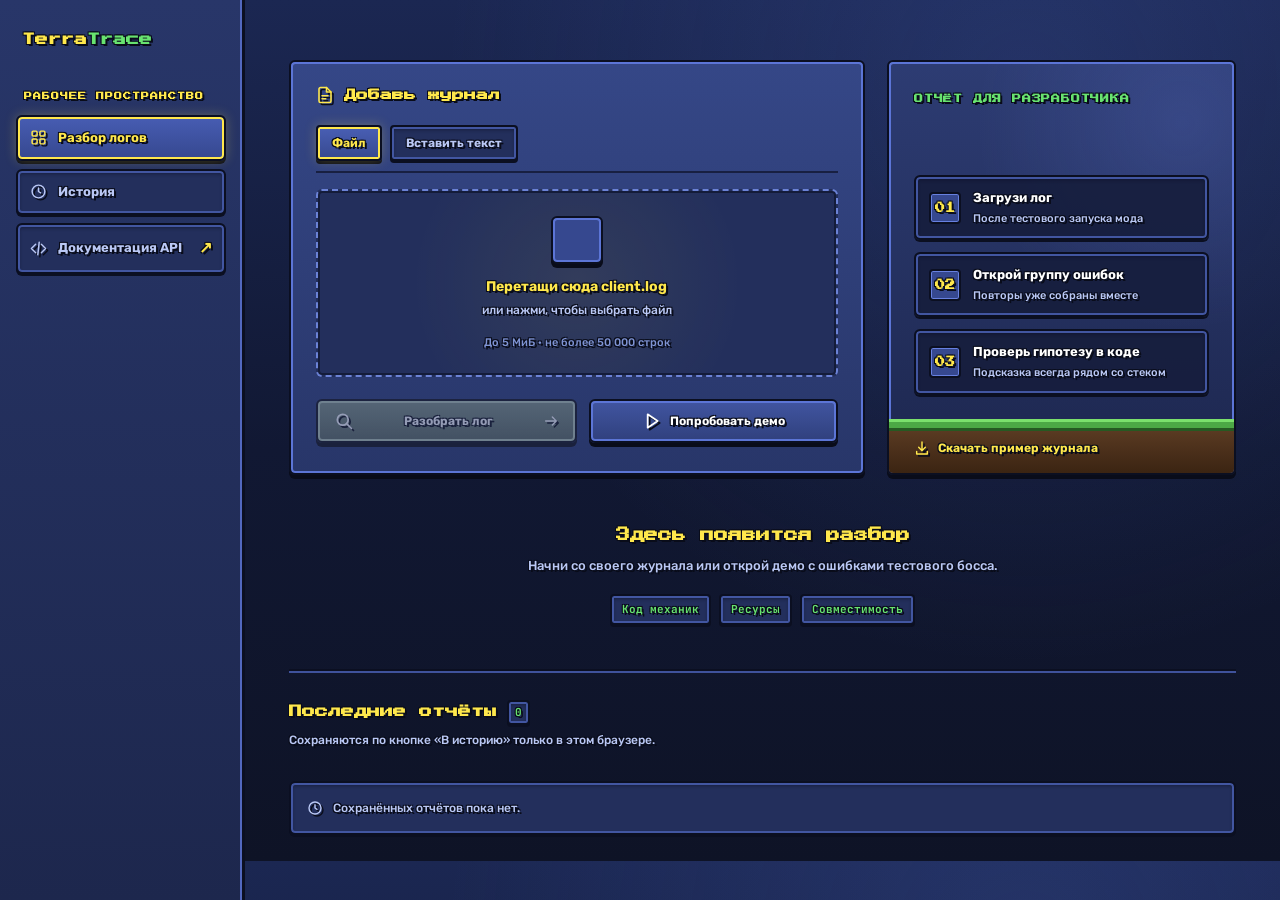
<file: index.html>
<!doctype html>
<html lang="ru">
<head>
  <meta charset="utf-8">
  <meta name="viewport" content="width=device-width, initial-scale=1">
  <meta name="color-scheme" content="dark">
  <title>TerraTrace — разбор логов модов</title>
  <link rel="icon" href="/static/favicon.svg" type="image/svg+xml">
  <link rel="stylesheet" href="/static/styles.css">
  <script src="/static/app.js" defer></script>
</head>
<body>
  <svg class="svg-library" xmlns="http://www.w3.org/2000/svg" aria-hidden="true">
    <symbol id="i-crystal" viewBox="0 0 24 24"><path d="m12 2 8 7-3 11H7L4 9Z"/><path d="m12 2 3 7-3 11L9 9Zm-8 7h16"/></symbol>
    <symbol id="i-grid" viewBox="0 0 24 24"><rect x="3" y="3" width="7" height="7" rx="1.5"/><rect x="14" y="3" width="7" height="7" rx="1.5"/><rect x="3" y="14" width="7" height="7" rx="1.5"/><rect x="14" y="14" width="7" height="7" rx="1.5"/></symbol>
    <symbol id="i-file" viewBox="0 0 24 24"><path d="M14 2H6a2 2 0 0 0-2 2v16a2 2 0 0 0 2 2h12a2 2 0 0 0 2-2V8Z"/><path d="M14 2v6h6M8 13h8m-8 4h5"/></symbol>
    <symbol id="i-upload" viewBox="0 0 24 24"><path d="M12 16V3m-5 5 5-5 5 5M4 15v5a1 1 0 0 0 1 1h14a1 1 0 0 0 1-1v-5"/></symbol>
    <symbol id="i-arrow" viewBox="0 0 24 24"><path d="M4 12h16m-6-6 6 6-6 6"/></symbol>
    <symbol id="i-book" viewBox="0 0 24 24"><path d="M12 5c-3-3-7-3-10-1v15c3-2 7-2 10 1m0-15c3-3 7-3 10-1v15c-3-2-7-2-10 1Zm0 0v15"/></symbol>
    <symbol id="i-code" viewBox="0 0 24 24"><path d="m8 6-6 6 6 6m8-12 6 6-6 6m-3-15-2 18"/></symbol>
    <symbol id="i-clock" viewBox="0 0 24 24"><circle cx="12" cy="12" r="9"/><path d="M12 7v5l3 2"/></symbol>
    <symbol id="i-play" viewBox="0 0 24 24"><path d="m8 4 12 8-12 8Z"/></symbol>
    <symbol id="i-search" viewBox="0 0 24 24"><circle cx="10.5" cy="10.5" r="6.5"/><path d="m16 16 5 5"/></symbol>
    <symbol id="i-download" viewBox="0 0 24 24"><path d="M12 3v13m-5-5 5 5 5-5M4 17v4h16v-4"/></symbol>
    <symbol id="i-save" viewBox="0 0 24 24"><path d="M5 3h12l4 4v14H3V3Zm2 0v6h10V3M7 21v-8h10v8"/></symbol>
    <symbol id="i-check" viewBox="0 0 24 24"><path d="m5 12 4 4L19 6"/></symbol>
    <symbol id="i-chevron" viewBox="0 0 24 24"><path d="m6 9 6 6 6-6"/></symbol>
    <symbol id="i-shield" viewBox="0 0 24 24"><path d="m12 2 9 4v6c0 5-9 10-9 10S3 17 3 12V6Z"/><path d="m8 12 3 3 5-6"/></symbol>
    <symbol id="i-close" viewBox="0 0 24 24"><path d="m6 6 12 12M6 18 18 6"/></symbol>
  </svg>

  <aside class="sidebar">
    <a class="brand" href="/" aria-label="TerraTrace, главная"><span class="brand-mark"><svg class="icon"><use href="#i-crystal"/></svg></span><span>Terra<span class="brand-light">Trace</span></span></a>
    <div class="sidebar-label">РАБОЧЕЕ ПРОСТРАНСТВО</div>
    <nav class="navigation" aria-label="Основная навигация">
      <a class="nav-link active" href="/" aria-current="page"><svg class="icon"><use href="#i-grid"/></svg>Разбор логов<span class="nav-dot"></span></a>
      <a class="nav-link" href="#history"><svg class="icon"><use href="#i-clock"/></svg>История</a>
      <a class="nav-link" href="/docs" target="_blank" rel="noopener"><svg class="icon"><use href="#i-code"/></svg>Документация API<span class="external-mark">↗</span></a>
    </nav>
  </aside>

  <main class="main-content">
    <section class="hero">
    </section>

    <section class="upload-layout" aria-label="Загрузка журнала">
      <form id="logForm" class="panel upload-panel">
        <div class="panel-heading"><div class="section-title"><svg class="icon"><use href="#i-file"/></svg><h2>Добавь журнал</h2></div></div>
        <div class="input-tabs" role="tablist" aria-label="Способ загрузки">
          <button class="input-tab selected" id="fileTab" type="button" role="tab" aria-selected="true" aria-controls="filePanel">Файл</button>
          <button class="input-tab" id="textTab" type="button" role="tab" aria-selected="false" aria-controls="textPanel">Вставить текст</button>
        </div>
        <div id="filePanel" role="tabpanel" aria-labelledby="fileTab">
          <label class="drop-zone" id="dropZone" for="logFile" tabindex="0">
            <span class="upload-icon"><svg class="icon"><use href="#i-upload"/></svg></span>
            <strong id="fileLabel">Перетащи сюда client.log</strong>
            <span id="fileHint">или нажми, чтобы выбрать файл</span>
            <span class="drop-meta">До 5 МиБ · не более 50 000 строк</span>
          </label>
          <button id="clearFile" class="text-button selected-file-clear" type="button" hidden>Убрать файл</button>
        </div>
        <div id="textPanel" role="tabpanel" aria-labelledby="textTab" hidden><label class="visually-hidden" for="logText">Текст журнала</label><textarea id="logText" spellcheck="false" placeholder="Вставь строки из client.log или server.log…"></textarea></div>
        <div id="formError" class="form-error" role="alert" hidden></div>
        <div class="form-actions"><button id="analyzeButton" class="button button-primary" type="submit" disabled><svg class="icon"><use href="#i-search"/></svg><span id="analyzeLabel">Разобрать лог</span><svg class="icon small"><use href="#i-arrow"/></svg></button><button id="demoButton" class="button button-secondary" type="button"><svg class="icon"><use href="#i-play"/></svg>Попробовать демо</button></div>
      </form>

      <aside class="panel workflow-panel">
        <div class="workflow-top"><span class="eyebrow">ОТЧЁТ ДЛЯ РАЗРАБОТЧИКА</span><span class="mini-crystal">◇</span></div>
        <h2> <br> <br> </h2>
        <ol class="workflow-steps"><li><span>01</span><div><strong>Загрузи лог</strong><small>После тестового запуска мода</small></div></li><li><span>02</span><div><strong>Открой группу ошибок</strong><small>Повторы уже собраны вместе</small></div></li><li><span>03</span><div><strong>Проверь гипотезу в коде</strong><small>Подсказка всегда рядом со стеком</small></div></li></ol>
        <a class="example-link" href="/api/logs/example"><svg class="icon small"><use href="#i-download"/></svg>Скачать пример журнала</a>
      </aside>
    </section>

    <section id="emptyState" class="empty-state"><div class="empty-orbit"><svg class="icon"><use href="#i-code"/></svg><span></span></div><h2>Здесь появится разбор</h2><p>Начни со своего журнала или открой демо с ошибками тестового босса.</p><div class="empty-tags"><span>Код механик</span><span>Ресурсы</span><span>Совместимость</span></div></section>

    <section id="reportSection" class="report-section" aria-label="Результат анализа" hidden>
      <div class="report-heading"><div><div class="eyebrow"><span class="green-dot"></span> АНАЛИЗ ЗАВЕРШЁН</div><h2 id="reportFilename"></h2><p id="reportMeta" class="report-meta"></p></div><div class="report-actions"><button id="saveReport" type="button" class="button button-secondary compact"><svg class="icon"><use href="#i-save"/></svg>В историю</button><button id="exportTxt" type="button" class="button button-secondary compact"><svg class="icon"><use href="#i-download"/></svg>TXT</button><button id="exportJson" type="button" class="button button-quiet compact">JSON</button></div></div>
      <div class="stats-grid"><div class="stat-item"><span class="stat-label">Ошибки</span><strong id="statErrors" class="color-red">0</strong><small>записей ERROR / FATAL</small></div><div class="stat-item"><span class="stat-label">Предупреждения</span><strong id="statWarnings" class="color-amber">0</strong><small>записей WARN</small></div><div class="stat-item"><span class="stat-label">Группы событий</span><strong id="statGroups">0</strong><small>с учётом повторов</small></div><div class="stat-item"><span class="stat-label">Строки журнала</span><strong id="statLines">0</strong><small>обработано в файле</small></div></div>
      <div id="reportNotices" class="report-notices"></div>
      <div class="results-toolbar"><div class="severity-tabs" aria-label="Уровень событий"><button type="button" data-level="all" class="filter-tab selected" aria-pressed="true">Все<span id="allCount">0</span></button><button type="button" data-level="error" class="filter-tab" aria-pressed="false">Ошибки</button><button type="button" data-level="WARN" class="filter-tab" aria-pressed="false">Предупреждения</button></div><div class="search-controls"><label class="search-box"><svg class="icon small"><use href="#i-search"/></svg><input id="searchInput" type="search" placeholder="Ошибка, ресурс, метод…" aria-label="Поиск по ошибкам"></label><label class="visually-hidden" for="modFilter">Фильтр по моду</label><select id="modFilter"><option value="">Все моды</option></select></div></div>
      <div class="group-list-label"><span>СОБЫТИЯ</span><span id="visibleCount"></span></div>
      <div id="groupsList" class="groups-list"></div>
      <div id="noResults" class="no-results" hidden><svg class="icon"><use href="#i-check"/></svg><h3>Ничего не найдено</h3><p id="noResultsText">Попробуй изменить фильтры.</p></div>
      <p class="evidence-note">Упоминание мода в стеке — основание для проверки, а не доказательство причины сбоя.</p>
    </section>

    <section id="history" class="history-section"><div class="history-heading"><div><h2>Последние отчёты <span id="historyCount" class="count-badge">0</span></h2><p>Сохраняются по кнопке «В историю» только в этом браузере.</p></div><button id="clearHistory" class="text-button" type="button" hidden>Очистить историю</button></div><div id="historyList" class="history-list"></div><p id="historyEmpty" class="history-empty"><svg class="icon small"><use href="#i-clock"/></svg>Сохранённых отчётов пока нет.</p></section>
  </main>
  <div id="toast" class="toast" role="status" aria-live="polite" hidden></div>
</body>
</html>
</file>
<file: static/styles.css>
/* ==========================================================================
   TERRARIA UI THEME v2 — Симметричные рамки инвентаря, 1:1 пиксельные спрайты,
   смена фазы Глаза Ктулху по наведению и живая анимация боссов/HUD.
   ========================================================================== */

@import url('https://fonts.googleapis.com/css2?family=Press+Start+2P&family=Rubik:wght@500;600;700&family=JetBrains+Mono:wght@500;700&display=swap');

:root {
  /* Палитра окон инвентаря Terraria */
  --bg: #151c36;
  --bg-deep: #0e1326;
  --sidebar: #222e59;
  --surface: #31417d;
  --surface-2: #3d5199;
  --slot-bg: #232f5c;
  --line: #0b0f21;
  --line-highlight: #5c75d6;

  /* Цвета редкости предметов Terraria */
  --text: #ffffff;
  --muted: #bac8f5;
  --faint: #7f94d4;
  --accent: #ffe84c;          /* Золотой цвет меню Terraria */
  --accent-strong: #ffae00;
  --red: #ff5263;             /* Crimson / Багрянец */
  --amber: #ffd24c;
  --green: #68e370;           /* Изумрудный / Лесной биом */

  --radius: 6px;
  --sidebar-width: 245px;
  --font: "Rubik", -apple-system, BlinkMacSystemFont, "Segoe UI", sans-serif;
  --font-pixel: "Press Start 2P", monospace;
  --font-mono: "JetBrains Mono", ui-monospace, SFMono-Regular, Consolas, monospace;

  /* Официальные спрайты с terraria.wiki.gg */
  --sprite-tree: url("https://terraria.wiki.gg/images/Tree_icon.png");
  --sprite-eoc-p1: url("https://terraria.wiki.gg/images/Eye_of_Cthulhu_%28Phase_1%29.gif");
  --sprite-eoc-p2: url("https://terraria.wiki.gg/images/Eye_of_Cthulhu_%28Phase_2%29.gif");
  --sprite-skeletron: url("https://terraria.wiki.gg/images/Skeletron_Head.png");
  --sprite-chest: url("https://terraria.wiki.gg/images/Gold_Chest.png");
  --sprite-heart: url("https://terraria.wiki.gg/images/Heart.png");
  --sprite-star: url("https://terraria.wiki.gg/images/Mana_Star.png");
  --sprite-guide: url("https://terraria.wiki.gg/images/Guide.png");

  /* Симметричная рамка панелей Terraria (без перекоса в одну сторону) */
  --terraria-panel-shadow:
    inset 0 0 0 2px #5c75d6,
    inset 0 2px 0 #7c94f0,
    0 4px 0 #090c1a;

  /* Симметричная рамка внутренних слотов */
  --terraria-slot-shadow:
    inset 0 0 0 2px #4256a1,
    inset 0 2px 4px rgba(8, 11, 24, 0.65),
    0 2px 0 #0b0f21;

  /* Золотая рамка активного слота */
  --terraria-gold-shadow:
    inset 0 0 0 2px #ffe84c,
    0 0 12px rgba(255, 232, 76, 0.25),
    0 3px 0 #090c1a;

  --text-shadow: 2px 2px 0 #090c1a, -1px -1px 0 #090c1a, 1px -1px 0 #090c1a, -1px 1px 0 #090c1a;
}

*,
*::before,
*::after {
  box-sizing: border-box;
  image-rendering: pixelated;
}

html {
  scroll-behavior: smooth;
  scroll-padding-top: 24px;
}

body {
  margin: 0;
  background-color: var(--bg-deep);
  background-image:
    radial-gradient(circle at 80% 10%, rgba(74, 101, 189, 0.22), transparent 45%),
    linear-gradient(to bottom, #1b2752 0%, #111833 450px, #0e1326 100%),
    repeating-linear-gradient(0deg, rgba(255, 255, 255, 0.018) 0px, rgba(255, 255, 255, 0.018) 1px, transparent 1px, transparent 16px),
    repeating-linear-gradient(90deg, rgba(255, 255, 255, 0.018) 0px, rgba(255, 255, 255, 0.018) 1px, transparent 1px, transparent 16px);
  color: var(--text);
  font: 500 14px/1.55 var(--font);
  text-shadow: var(--text-shadow);
  -webkit-font-smoothing: antialiased;
}

button, input, select, textarea {
  font: inherit;
  text-shadow: inherit;
}

button, a, input, select, textarea {
  -webkit-tap-highlight-color: transparent;
}

button, a {
  touch-action: manipulation;
}

button {
  cursor: pointer;
}

button:disabled {
  cursor: not-allowed;
  opacity: .5;
  filter: grayscale(0.8);
}

a {
  color: inherit;
  text-decoration: none;
}

button:focus-visible, a:focus-visible, input:focus-visible, textarea:focus-visible, select:focus-visible, label[tabindex]:focus-visible, summary:focus-visible {
  outline: 2px dashed var(--accent);
  outline-offset: 4px;
}

[hidden] {
  display: none !important;
}

.icon {
  width: 20px;
  height: 20px;
  fill: none;
  stroke: currentColor;
  stroke-width: 2.1;
  stroke-linecap: round;
  stroke-linejoin: round;
  flex-shrink: 0;
  filter: drop-shadow(2px 2px 0 #090c1a);
}

.icon.small {
  width: 16px;
  height: 16px;
}

.svg-library {
  position: absolute;
  width: 0;
  height: 0;
  overflow: hidden;
}

.visually-hidden {
  position: absolute;
  width: 1px;
  height: 1px;
  padding: 0;
  margin: -1px;
  overflow: hidden;
  clip: rect(0, 0, 0, 0);
  white-space: nowrap;
  border: 0;
}

.muted {
  color: var(--muted);
}

/* ==========================================================================
   SIDEBAR (Боковая панель с качающимся Деревом и Гидом)
   ========================================================================== */
.sidebar {
  position: fixed;
  inset: 0 auto 0 0;
  width: var(--sidebar-width);
  background: linear-gradient(180deg, #283669 0%, #1d274d 100%);
  border-right: 3px solid #0b0f21;
  box-shadow: inset -2px 0 0 #5268bf;
  padding: 26px 16px 18px;
  display: flex;
  flex-direction: column;
  z-index: 10;
}

.brand {
  display: flex;
  align-items: center;
  gap: 12px;
  font-family: var(--font-pixel);
  font-size: 13px;
  font-weight: 700;
  padding: 4px 6px;
  color: var(--accent);
}

.brand-light {
  font-weight: 700;
  color: var(--green);
}

.brand-mark {
  display: none !important;
}

.brand:hover .brand-mark {
  animation: treeChop 0.35s ease-in-out infinite;
  box-shadow: var(--terraria-gold-shadow);
}

.brand-mark .icon {
  display: none;
}

.sidebar-label {
  font-family: var(--font-pixel);
  font-size: 8px;
  letter-spacing: 1px;
  color: var(--accent);
  margin: 36px 8px 12px;
  font-weight: 700;
  text-transform: uppercase;
}

.navigation {
  display: flex;
  flex-direction: column;
  gap: 8px;
}

.nav-link {
  display: flex;
  align-items: center;
  gap: 11px;
  border-radius: var(--radius);
  border: 2px solid #0b0f21;
  padding: 11px 12px;
  background: var(--slot-bg);
  color: var(--muted);
  font-size: 13px;
  font-weight: 700;
  box-shadow: var(--terraria-slot-shadow);
  transition: background-color .12s, color .12s, transform .12s;
}

.nav-link:hover {
  background: #354787;
  color: var(--accent);
  transform: translateX(3px);
}

.nav-link.active {
  background: linear-gradient(180deg, #475db3 0%, #36488f 100%);
  color: var(--accent);
  box-shadow: var(--terraria-gold-shadow);
}

.nav-link .icon {
  width: 17px;
  height: 17px;
}

/* Переливающаяся звезда маны в активном пункте меню */
.nav-dot {
  margin-left: auto;
  width: 18px;
  height: 18px;
  background: var(--sprite-star) no-repeat center / contain;
  border-radius: 0;
  animation: starPulse 2s ease-in-out infinite alternate;
}

.external-mark {
  margin-left: auto;
  color: var(--accent);
  font-size: 16px;
}

.sidebar-bottom {
  border-top: 2px solid #0b0f21;
  box-shadow: inset 0 2px 0 #4256a1;
  margin-top: auto;
  padding: 16px 6px 0;
  display: flex;
  align-items: center;
  gap: 10px;
}

.sidebar-bottom p {
  font-size: 11px;
  margin: 0;
  color: #ffffff;
  font-weight: 700;
}

.sidebar-bottom p span {
  display: block;
  font-size: 10px;
  color: var(--green);
  margin-top: 2px;
}

.sidebar-bottom small {
  margin-left: auto;
  color: var(--accent);
  font-family: var(--font-pixel);
  font-size: 8px;
}

/* Спрайт Гида в родной пропорции с анимацией дыхания и прыжка */
.tiny-orbit {
  width: 26px;
  height: 38px;
  background: var(--sprite-guide) no-repeat center bottom / contain;
  box-shadow: none;
  border-radius: 0;
  margin-right: 2px;
  flex-shrink: 0;
  animation: npcBob 1.8s steps(2) infinite;
  cursor: pointer;
}

.sidebar-bottom:hover .tiny-orbit {
  animation: npcJump 0.45s ease-out infinite alternate;
}

/* ==========================================================================
   MAIN CONTENT & TOPBAR (Полоса здоровья с пульсирующим Сердцем)
   ========================================================================== */
.main-content {
  margin-left: var(--sidebar-width);
  padding: 0 44px;
  max-width: 1660px;
}

.topbar {
  height: 70px;
  display: flex;
  align-items: center;
  justify-content: space-between;
  border-bottom: 2px solid #0b0f21;
  box-shadow: 0 2px 0 #3f529c;
  font-size: 12px;
  color: var(--muted);
}

.topbar strong {
  font-weight: 700;
  color: var(--accent);
}

.breadcrumb-slash {
  margin: 0 10px;
  color: var(--green);
  font-weight: 700;
}

.online-state {
  display: flex;
  align-items: center;
  gap: 9px;
  font-family: var(--font-pixel);
  font-size: 9px;
  color: #ff8592;
  background: var(--slot-bg);
  border: 2px solid #0b0f21;
  border-radius: var(--radius);
  padding: 7px 12px;
  box-shadow: var(--terraria-slot-shadow);
}

/* Родной размер сердца 22x22 + пульсация как в HUD Terraria */
.online-state i {
  width: 22px;
  height: 22px;
  background: var(--sprite-heart) no-repeat center / auto;
  border-radius: 0;
  box-shadow: none;
  animation: heartBeat 1.2s ease-in-out infinite;
}

/* ==========================================================================
   HERO SECTION
   ========================================================================== */
.hero {
  display: flex;
  align-items: center;
  justify-content: space-between;
  gap: 20px;
  padding: 32px 0 28px;
}

.eyebrow {
  display: inline-flex;
  align-items: center;
  gap: 8px;
  font-family: var(--font-pixel);
  font-size: 9px;
  font-weight: 700;
  letter-spacing: 0.8px;
  color: var(--green);
  text-transform: uppercase;
}

.eyebrow > span:not(.green-dot) {
  width: 16px;
  height: 16px;
  background: var(--sprite-star) no-repeat center / contain;
  border-radius: 0;
  animation: starPulse 1.8s ease-in-out infinite alternate;
}

h1 {
  font-family: var(--font-pixel);
  font-size: 25px;
  line-height: 1.4;
  letter-spacing: -0.5px;
  font-weight: 700;
  margin: 14px 0 12px;
  color: var(--accent);
  text-shadow: 3px 3px 0 #090c1a, -2px -2px 0 #090c1a, 2px -2px 0 #090c1a, -2px 2px 0 #090c1a;
}

.title-dot {
  color: var(--green);
}

.hero p {
  color: var(--muted);
  font-size: 14px;
  margin: 0;
}

.guide-link {
  margin-top: 20px;
}

/* ==========================================================================
   BUTTONS
   ========================================================================== */
.button {
  display: inline-flex;
  justify-content: center;
  align-items: center;
  gap: 9px;
  border-radius: var(--radius);
  min-height: 42px;
  padding: 0 16px;
  font-size: 12px;
  font-weight: 700;
  white-space: nowrap;
  border: 2px solid #0b0f21;
  box-shadow: var(--terraria-panel-shadow);
  transition: background-color .12s, color .12s, box-shadow .12s, transform .08s;
}

.button:not(:disabled):active {
  transform: translateY(2px);
}

.button-primary {
  color: #ffffff;
  background: linear-gradient(180deg, #4ca845 0%, #347a2f 100%);
  box-shadow:
    inset 0 0 0 2px #7be06c,
    0 4px 0 #090c1a;
}

.button-primary:not(:disabled):hover {
  background: linear-gradient(180deg, #5cc255 0%, #3f8f39 100%);
  color: var(--accent);
  box-shadow: var(--terraria-gold-shadow);
}

.button-secondary {
  background: linear-gradient(180deg, #4155a1 0%, #30407d 100%);
  color: #ffffff;
  box-shadow: var(--terraria-panel-shadow);
}

.button-secondary:hover {
  background: linear-gradient(180deg, #5067bf 0%, #3b4e96 100%);
  color: var(--accent);
  box-shadow: var(--terraria-gold-shadow);
}

.button-quiet {
  color: var(--muted);
  background: var(--slot-bg);
  box-shadow: var(--terraria-slot-shadow);
}

.button-quiet:hover {
  color: var(--accent);
  background: #324382;
  box-shadow: var(--terraria-gold-shadow);
}

.button.compact {
  min-height: 34px;
  font-size: 11px;
  padding: 0 12px;
  gap: 7px;
}

.button.compact .icon {
  width: 14px;
  height: 14px;
}

.text-button {
  background: none;
  border: 0;
  padding: 3px 0;
  color: var(--accent);
  font-size: 12px;
  font-weight: 700;
}

.text-button:hover {
  color: #ffffff;
  text-decoration: underline;
}

/* ==========================================================================
   PANELS & UPLOAD ZONE (Сундук с сокровищами)
   ========================================================================== */
.upload-layout {
  display: grid;
  grid-template-columns: minmax(0, 1.65fr) minmax(290px, 1fr);
  gap: 22px;
  align-items: stretch;
}

.panel {
  background: linear-gradient(180deg, #354787 0%, #283669 100%);
  border-radius: var(--radius);
  border: 2px solid #0b0f21;
  box-shadow: var(--terraria-panel-shadow);
}

.upload-panel {
  padding: 24px 25px 20px;
  display: flex;
  flex-direction: column;
}

.panel-heading, .section-title {
  display: flex;
  align-items: center;
}

.panel-heading {
  justify-content: space-between;
  gap: 10px;
}

.section-title {
  gap: 10px;
}

.section-title > .icon {
  width: 18px;
  height: 18px;
  color: var(--accent);
}

h2, h3, p {
  overflow-wrap: anywhere;
}

.section-title h2 {
  font-family: var(--font-pixel);
  font-size: 12px;
  font-weight: 700;
  margin: 0;
  color: var(--accent);
}

.subtle-badge {
  padding: 4px 8px;
  background: var(--slot-bg);
  border: 2px solid #0b0f21;
  box-shadow: var(--terraria-slot-shadow);
  border-radius: 4px;
  color: var(--green);
  font-size: 10px;
  font-family: var(--font-mono);
}

.input-tabs {
  display: flex;
  gap: 8px;
  margin: 20px 0 16px;
  border-bottom: 2px solid #182042;
  padding-bottom: 10px;
}

.input-tab {
  position: relative;
  border: 2px solid #0b0f21;
  border-radius: 4px;
  background: var(--slot-bg);
  box-shadow: var(--terraria-slot-shadow);
  color: var(--muted);
  font-size: 12px;
  font-weight: 700;
  padding: 7px 14px;
  transition: background-color .12s, color .12s;
}

.input-tab:hover {
  color: var(--accent);
  background: #2f3e78;
}

.input-tab.selected {
  background: linear-gradient(180deg, #495fb5 0%, #37498f 100%);
  color: var(--accent);
  box-shadow: var(--terraria-gold-shadow);
}

.input-tab.selected:after {
  display: none;
}

.drop-zone {
  position: relative;
  display: flex;
  flex-direction: column;
  align-items: center;
  justify-content: center;
  min-height: 188px;
  background:
    radial-gradient(circle at center, rgba(255, 232, 76, 0.07), transparent 60%),
    var(--slot-bg);
  border: 2px dashed #6b82d6;
  box-shadow: inset 0 0 0 2px #141c3a;
  border-radius: var(--radius);
  text-align: center;
  padding: 22px 14px;
  cursor: pointer;
  transition: background-color .15s, border-color .15s, box-shadow .15s;
}

.drop-zone:hover, .drop-zone.drag-over {
  background:
    radial-gradient(circle at center, rgba(255, 232, 76, 0.18), transparent 65%),
    #2c3b73;
  border-style: solid;
  border-color: var(--accent);
  box-shadow: var(--terraria-gold-shadow);
}

.drop-zone.has-file {
  border-style: solid;
  border-color: var(--green);
  background: #20383b;
}

/* Золотой сундук в родном масштабе 1:1 */
.upload-icon {
  width: 52px;
  height: 48px;
  border-radius: var(--radius);
  border: 2px solid #0b0f21;
  background: #36488f var(--sprite-chest) no-repeat center / auto;
  box-shadow: var(--terraria-panel-shadow);
  display: grid;
  place-items: center;
  color: transparent;
  margin-bottom: 12px;
  transition: transform .15s, box-shadow .15s;
}

.drop-zone:hover .upload-icon {
  animation: chestBounce 0.55s ease-in-out infinite alternate;
  box-shadow: var(--terraria-gold-shadow);
}

.upload-icon .icon {
  display: none;
}

.drop-zone strong {
  font-size: 14px;
  font-weight: 700;
  color: var(--accent);
  word-break: break-word;
  max-width: 100%;
}

.drop-zone > span:not(.upload-icon) {
  font-size: 12px;
  color: var(--muted);
  margin-top: 4px;
}

.drop-zone .drop-meta {
  margin-top: 14px !important;
  color: var(--faint) !important;
  font-size: 11px !important;
}

.selected-file-clear {
  display: block;
  margin: 8px auto -12px;
  font-size: 11px;
}

textarea {
  width: 100%;
  resize: vertical;
  min-height: 188px;
  border: 2px solid #0b0f21;
  box-shadow: var(--terraria-slot-shadow);
  background: #161e3b;
  border-radius: var(--radius);
  padding: 14px;
  color: #e4ecff;
  font: 12px/1.65 var(--font-mono);
}

textarea::placeholder {
  color: #6c80bd;
}

.form-actions {
  display: flex;
  align-items: center;
  gap: 12px;
  margin-top: 22px;
}

.form-actions .button-primary {
  flex: 1;
  min-height: 44px;
}

.form-actions .button-primary .icon:last-child {
  margin-left: auto;
}

.form-actions .button-primary .icon:first-child {
  margin-right: auto;
}

.form-actions .button-secondary {
  flex: .95;
  min-height: 44px;
}

.privacy-line {
  display: flex;
  align-items: center;
  justify-content: center;
  gap: 6px;
  font-size: 11px;
  color: var(--muted);
  margin: 15px 0 0;
}

.privacy-line .icon {
  width: 13px;
  height: 13px;
  color: var(--green);
}

.form-error {
  background: #5e1d27;
  border: 2px solid #0b0f21;
  box-shadow: inset 0 0 0 2px #ff6b7b;
  color: #ffd6da;
  border-radius: var(--radius);
  padding: 10px 12px;
  font-size: 12px;
  margin-top: 14px;
}

.is-busy .upload-icon {
  animation: chestBounce 0.4s infinite alternate ease-in-out;
}

.is-busy .button-primary .icon:first-child {
  animation: spin 2s steps(8) infinite;
}

/* ==========================================================================
   WORKFLOW PANEL (Глаз Ктулху: Фаза 1 -> Фаза 2 при наведении + ровный биом)
   ========================================================================== */
.workflow-panel {
  position: relative;
  padding: 24px 25px 0;
  overflow: hidden;
  display: flex;
  flex-direction: column;
  background:
    radial-gradient(circle at 85% 15%, rgba(120, 145, 255, 0.16), transparent 45%),
    linear-gradient(180deg, #2d3c73 0%, #1d274f 100%);
  box-shadow: var(--terraria-panel-shadow);
}

/* Отключаем старый псевдоэлемент, чтобы трава никогда не резала шаг 03 */
.workflow-panel:before,
.workflow-panel:after {
  display: none;
}

.workflow-top {
  display: flex;
  justify-content: space-between;
  align-items: flex-start;
  position: relative;
  z-index: 3;
}

.workflow-top .eyebrow {
  font-size: 9px;
  letter-spacing: 0.8px;
  margin-top: 6px;
}

/* ИНТЕРАКТИВНЫЙ ГЛАЗ КТУЛХУ:
   Наведи курсор прямо на Глаз Ктулху — он перейдёт во 2-ю фазу! */
.mini-crystal {
  position: absolute;
  right: -4px;
  top: -6px;
  width: 88px;
  height: 88px;
  font-size: 0;
  color: transparent;
  cursor: pointer;
  background: var(--sprite-eoc-p1) no-repeat center / contain;
  filter: drop-shadow(3px 4px 0 #090c1a);
  animation: bossFloat 2.4s ease-in-out infinite alternate;
  transition: filter .15s ease;
  z-index: 5;
}

/* Предзагрузка GIF 2-й фазы, чтобы не было пустого кадра при первом наведении */
.mini-crystal::after {
  content: "";
  position: absolute;
  width: 0;
  height: 0;
  opacity: 0;
  pointer-events: none;
  background-image: var(--sprite-eoc-p2);
}

/* Вторая фаза Глаза Ктулху при наведении курсора на него */
.mini-crystal:hover {
  background-image: var(--sprite-eoc-p2);
  filter:
    drop-shadow(0 0 10px rgba(255, 65, 85, 0.9))
    drop-shadow(3px 4px 0 #090c1a);
  animation: eocPhaseTwoRage 0.35s ease-in-out infinite alternate;
}

.workflow-panel h2 {
  font-family: var(--font-pixel);
  font-size: 15px;
  line-height: 1.5;
  font-weight: 700;
  letter-spacing: -0.3px;
  margin: 14px 0 10px;
  padding-right: 88px; /* Защита от наезда текста на Глаз Ктулху */
  color: var(--accent);
}

.workflow-panel > p {
  font-size: 12px;
  color: var(--muted);
  max-width: 280px;
  padding-right: 76px;
  margin: 0 0 18px;
}

.workflow-steps {
  list-style: none;
  padding: 0;
  margin: 0;
  display: flex;
  flex-direction: column;
  gap: 12px;
  position: relative;
  z-index: 2;
}

.workflow-steps li {
  display: flex;
  align-items: center;
  gap: 12px;
  background: rgba(22, 30, 61, 0.92);
  padding: 11px 13px;
  border: 2px solid #0b0f21;
  border-radius: var(--radius);
  box-shadow: var(--terraria-slot-shadow);
  transition: transform .12s, border-color .12s, box-shadow .12s;
}

.workflow-steps li:hover {
  transform: translateX(4px);
  box-shadow: var(--terraria-gold-shadow);
}

.workflow-steps li > span {
  font: 700 10px/28px var(--font-pixel);
  color: var(--accent);
  background: #36488f;
  border: 2px solid #0b0f21;
  box-shadow: inset 0 0 0 1px #6780e0;
  border-radius: 4px;
  width: 32px;
  height: 32px;
  text-align: center;
  flex-shrink: 0;
}

.workflow-steps strong {
  display: block;
  font-size: 13px;
  font-weight: 700;
  color: #ffffff;
}

.workflow-steps small {
  display: block;
  font-size: 11px;
  color: var(--muted);
  margin-top: 2px;
}

/* Слой травы и земли Terraria теперь привязан к нижнему блоку в потоке!
   Он никогда не перекроет карточку 03 */
.example-link {
  position: relative;
  z-index: 2;
  display: flex;
  align-items: center;
  gap: 8px;
  color: var(--accent);
  font-weight: 700;
  font-size: 12px;
  margin: auto -25px 0;
  margin-top: 24px;
  padding: 20px 25px 16px;
  border-top: 0;
  background:
    linear-gradient(
      180deg,
      #7be06c 0px,
      #7be06c 3px,
      #4ca845 3px,
      #4ca845 9px,
      #265922 9px,
      #265922 12px,
      #593a22 12px,
      #3b2412 100%
    );
}

/* Дерево Terraria, растущее прямо на траве справа внизу */
.example-link::after {
  content: "";
  position: absolute;
  right: 18px;
  top: -28px;
  width: 30px;
  height: 32px;
  background: var(--sprite-tree) no-repeat center bottom / contain;
  filter: drop-shadow(2px 2px 0 #090c1a);
  animation: treeSway 3.2s ease-in-out infinite alternate;
  transform-origin: bottom center;
  pointer-events: none;
}

.example-link:hover {
  color: #ffffff;
}


.empty-state {
  padding: 50px 20px 44px;
  text-align: center;
  border-bottom: 2px solid #0b0f21;
  box-shadow: 0 2px 0 #3f529c;
}

.empty-orbit {
  display: none !important;
}













.empty-state h2 {
  font-family: var(--font-pixel);
  font-size: 14px;
  font-weight: 700;
  color: var(--accent);
  margin: 0 0 9px;
}

.empty-state p {
  font-size: 13px;
  color: var(--muted);
  margin: 0;
}

.empty-tags {
  display: flex;
  justify-content: center;
  gap: 8px;
  margin-top: 18px;
  flex-wrap: wrap;
}

.empty-tags span {
  font-family: var(--font-mono);
  font-size: 11px;
  font-weight: 700;
  padding: 5px 10px;
  color: var(--green);
  background: var(--slot-bg);
  border: 2px solid #0b0f21;
  box-shadow: var(--terraria-slot-shadow);
  border-radius: 4px;
}

/* ==========================================================================
   REPORT SECTION & STATS GRID
   ========================================================================== */
.report-section {
  padding-top: 35px;
}

.report-heading {
  display: flex;
  align-items: center;
  justify-content: space-between;
  gap: 20px;
}

.report-heading .eyebrow {
  font-size: 9px;
  letter-spacing: 0.8px;
  color: var(--green);
}

.green-dot {
  width: 10px;
  height: 10px;
  border-radius: 2px;
  background: var(--green);
  box-shadow: 0 0 0 2px #0b0f21;
}

.report-heading h2 {
  font-family: var(--font-pixel);
  font-size: 17px;
  line-height: 1.4;
  font-weight: 700;
  margin: 9px 0 6px;
  color: var(--accent);
}

.report-meta {
  margin: 0;
  color: var(--muted);
  font-size: 12px;
}

.report-actions {
  display: flex;
  gap: 10px;
  flex-shrink: 0;
}

.stats-grid {
  display: grid;
  grid-template-columns: repeat(4, minmax(0, 1fr));
  gap: 12px;
  margin: 23px 0 20px;
  border: 0;
  background: transparent;
}

.stat-item {
  padding: 16px 18px;
  background: linear-gradient(180deg, #354787 0%, #283669 100%);
  border: 2px solid #0b0f21;
  border-radius: var(--radius);
  box-shadow: var(--terraria-panel-shadow);
}

.stat-label {
  display: block;
  font-family: var(--font-pixel);
  font-size: 8px;
  color: var(--muted);
  text-transform: uppercase;
}

.stat-item strong {
  display: block;
  font-family: var(--font-pixel);
  font-size: 21px;
  font-weight: 700;
  line-height: 1.4;
  margin: 8px 0 4px;
  color: var(--accent);
}

.stat-item small {
  font-size: 11px;
  color: var(--muted);
}

.color-red {
  color: var(--red) !important;
}

.color-amber {
  color: var(--amber) !important;
}

.report-notices {
  display: grid;
  gap: 8px;
  margin-bottom: 18px;
}

.notice {
  padding: 10px 14px;
  background: #1f2952;
  border: 2px solid #0b0f21;
  box-shadow: var(--terraria-slot-shadow);
  border-left: 4px solid var(--green);
  border-radius: var(--radius);
  color: var(--green);
  font-size: 12px;
  font-weight: 700;
}

/* ==========================================================================
   TOOLBAR & EVENT CARDS
   ========================================================================== */
.results-toolbar {
  display: flex;
  align-items: center;
  justify-content: space-between;
  gap: 15px;
  margin: 17px 0 21px;
  flex-wrap: wrap;
}

.severity-tabs {
  display: flex;
  gap: 6px;
  background: var(--slot-bg);
  border: 2px solid #0b0f21;
  box-shadow: var(--terraria-slot-shadow);
  border-radius: var(--radius);
  padding: 5px;
}

.filter-tab {
  display: flex;
  align-items: center;
  gap: 7px;
  min-height: 30px;
  padding: 0 12px;
  border-radius: 4px;
  border: 0;
  background: none;
  color: var(--muted);
  font-size: 11px;
  font-weight: 700;
}

.filter-tab:hover {
  color: var(--accent);
}

.filter-tab.selected {
  background: var(--surface-2);
  color: var(--accent);
  box-shadow: inset 0 0 0 2px #ffe84c;
}

.filter-tab > span {
  padding: 2px 6px;
  border-radius: 3px;
  background: #171f3d;
  color: #ffffff;
  font-family: var(--font-mono);
  font-size: 10px;
}

.search-controls {
  display: flex;
  gap: 10px;
  min-width: 0;
}

.search-box {
  display: flex;
  align-items: center;
  gap: 8px;
  border: 2px solid #0b0f21;
  box-shadow: var(--terraria-slot-shadow);
  border-radius: var(--radius);
  padding: 0 12px;
  min-height: 38px;
  color: var(--accent);
  background: var(--slot-bg);
}

.search-box input {
  width: 165px;
  background: none;
  border: 0;
  outline: none;
  color: #ffffff;
  font-size: 12px;
  min-width: 0;
}

.search-box input::placeholder {
  color: var(--faint);
}

select {
  max-width: 190px;
  border: 2px solid #0b0f21;
  box-shadow: var(--terraria-slot-shadow);
  border-radius: var(--radius);
  background: var(--slot-bg);
  color: var(--accent);
  font-weight: 700;
  padding: 0 26px 0 12px;
  min-height: 38px;
  font-size: 12px;
}

.group-list-label {
  display: flex;
  justify-content: space-between;
  font-family: var(--font-pixel);
  font-size: 8px;
  letter-spacing: 0.8px;
  color: var(--muted);
  margin-bottom: 10px;
}

.group-list-label span:last-child {
  letter-spacing: 0;
  font-family: var(--font);
  font-size: 11px;
}

.groups-list {
  display: grid;
  gap: 12px;
}

.event-card {
  border: 2px solid #0b0f21;
  border-radius: var(--radius);
  background: linear-gradient(180deg, #354787 0%, #283669 100%);
  box-shadow: var(--terraria-panel-shadow);
  overflow: hidden;
}

.event-card > summary {
  display: flex;
  align-items: center;
  gap: 13px;
  list-style: none;
  padding: 16px 19px;
  cursor: pointer;
}

.event-card > summary::-webkit-details-marker {
  display: none;
}

.event-card > summary:hover {
  background: rgba(73, 95, 181, 0.45);
}

.level-badge {
  font-family: var(--font-pixel);
  font-size: 8px;
  font-weight: 700;
  border-radius: 4px;
  border: 2px solid #0b0f21;
  background: #9e2031;
  box-shadow: inset 0 0 0 1px #ff8592;
  color: #ffffff;
  padding: 5px 8px;
  align-self: flex-start;
  margin-top: 1px;
  flex-shrink: 0;
}

.level-badge.warn {
  background: #9c6c19;
  box-shadow: inset 0 0 0 1px #ffe84c;
  color: var(--accent);
}

.event-title-block {
  flex: 1;
  min-width: 0;
}

.event-title {
  font-size: 14px;
  color: var(--accent);
  font-weight: 700;
  display: block;
}

.event-subtitle {
  font-size: 11px;
  color: var(--muted);
  margin-top: 4px;
  display: flex;
  gap: 8px;
  flex-wrap: wrap;
}

.event-count {
  font-family: var(--font-mono);
  font-weight: 700;
  color: #ffffff;
  background: var(--slot-bg);
  border: 2px solid #0b0f21;
  box-shadow: var(--terraria-slot-shadow);
  border-radius: 4px;
  padding: 4px 8px;
  font-size: 11px;
  flex-shrink: 0;
}

.event-card > summary > .icon {
  width: 16px;
  height: 16px;
  color: var(--accent);
  transition: transform .15s;
}

.event-card[open] > summary > .icon {
  transform: rotate(180deg);
}

.event-details {
  padding: 0 19px 19px;
  border-top: 2px solid #0b0f21;
  background: #232f5c;
}

.event-message {
  font: 12px/1.6 var(--font-mono);
  color: #ff9ea8;
  background: #161c38;
  border: 2px solid #0b0f21;
  box-shadow: var(--terraria-slot-shadow);
  border-left: 4px solid var(--red);
  border-radius: 4px;
  margin: 16px 0 17px;
  padding: 12px 14px;
  white-space: pre-wrap;
  overflow-wrap: anywhere;
}

.detail-columns {
  display: grid;
  grid-template-columns: minmax(0, .9fr) minmax(0, 1.1fr);
  gap: 24px;
}

.detail-label {
  font-family: var(--font-pixel);
  font-size: 9px;
  letter-spacing: 0.5px;
  color: var(--accent);
  font-weight: 700;
  margin: 0 0 10px;
}

.diagnosis-explanation {
  font-size: 13px;
  color: #ffffff;
  margin: 0 0 13px;
}

.check-steps {
  padding-left: 18px;
  margin: 0;
  font-size: 12px;
  color: var(--muted);
}

.check-steps li {
  padding-left: 4px;
  margin: 7px 0;
}

.trace-code {
  margin: 0;
  border: 2px solid #0b0f21;
  box-shadow: var(--terraria-slot-shadow);
  border-radius: 4px;
  background: #12172e;
  padding: 12px;
  color: #b8c7f5;
  font: 11px/1.7 var(--font-mono);
  white-space: pre-wrap;
  overflow-wrap: anywhere;
  max-height: 240px;
  overflow: auto;
  tab-size: 2;
}

.pattern-note {
  font-size: 11px;
  color: var(--faint);
  margin: 11px 0 0;
}

.no-results {
  padding: 32px 10px;
  text-align: center;
  border: 2px dashed #556bc2;
  background: var(--slot-bg);
  border-radius: var(--radius);
  color: var(--green);
}

.no-results > .icon {
  width: 28px;
  height: 28px;
}

.no-results h3 {
  font-family: var(--font-pixel);
  font-size: 13px;
  font-weight: 700;
  margin: 12px 0 6px;
  color: var(--accent);
}

.no-results p {
  font-size: 12px;
  color: var(--muted);
  margin: 0;
}

.evidence-note {
  color: var(--muted);
  font-size: 11px;
  margin: 16px 0 0;
}

/* ==========================================================================
   HISTORY & FOOTER
   ========================================================================== */
.history-section {
  padding: 29px 0 26px;
}

.history-heading {
  display: flex;
  justify-content: space-between;
  align-items: center;
  gap: 15px;
}

.history-heading h2 {
  font-family: var(--font-pixel);
  font-size: 13px;
  font-weight: 700;
  margin: 0;
  display: flex;
  gap: 10px;
  align-items: center;
  color: var(--accent);
}

.count-badge {
  background: var(--slot-bg);
  border: 2px solid #0b0f21;
  box-shadow: var(--terraria-slot-shadow);
  color: var(--green);
  font-family: var(--font-mono);
  font-size: 11px;
  min-width: 22px;
  padding: 2px 6px;
  border-radius: 4px;
  text-align: center;
}

.history-heading p {
  font-size: 12px;
  color: var(--muted);
  margin: 6px 0 0;
}

.history-empty {
  display: flex;
  align-items: center;
  gap: 10px;
  font-size: 12px;
  color: var(--muted);
  background: var(--slot-bg);
  border: 2px solid #0b0f21;
  box-shadow: var(--terraria-slot-shadow);
  border-radius: var(--radius);
  padding: 16px;
  margin: 17px 0 0;
}

.history-list {
  display: grid;
  gap: 10px;
  margin-top: 14px;
}

.history-item {
  display: flex;
  align-items: center;
  gap: 12px;
  border: 2px solid #0b0f21;
  background: linear-gradient(180deg, #354787 0%, #283669 100%);
  box-shadow: var(--terraria-panel-shadow);
  border-radius: var(--radius);
  padding: 12px 16px;
  color: #ffffff;
  text-align: left;
  width: 100%;
  transition: transform .12s, box-shadow .12s;
}

.history-item:hover {
  transform: translateX(4px);
  box-shadow: var(--terraria-gold-shadow);
}

.history-item > .icon {
  color: var(--accent);
  width: 18px;
  height: 18px;
}

.history-item-name {
  font-size: 13px;
  font-weight: 700;
  color: var(--accent);
  display: block;
  max-width: 400px;
  overflow: hidden;
  text-overflow: ellipsis;
  white-space: nowrap;
}

.history-item-meta {
  font-size: 11px;
  color: var(--muted);
  margin-top: 3px;
  display: block;
}

.history-item-count {
  margin-left: auto;
  font-family: var(--font-mono);
  font-size: 11px;
  font-weight: 700;
  color: var(--red);
  white-space: nowrap;
}

.footer {
  padding: 20px 0 26px;
  display: flex;
  justify-content: space-between;
  gap: 12px;
  border-top: 2px solid #0b0f21;
  box-shadow: inset 0 2px 0 #3f529c;
  font-size: 11px;
  color: var(--muted);
}

.footer > span:first-child {
  color: var(--accent);
  font-weight: 700;
}

.footer a {
  color: var(--green);
  font-weight: 700;
}

.toast {
  position: fixed;
  bottom: 26px;
  right: 28px;
  z-index: 30;
  background: #2c3b73;
  border: 2px solid #0b0f21;
  box-shadow: var(--terraria-gold-shadow);
  color: var(--accent);
  font-weight: 700;
  border-radius: var(--radius);
  padding: 14px 18px;
  font-size: 13px;
  max-width: calc(100vw - 35px);
}

/* ==========================================================================
   GUIDE PAGE
   ========================================================================== */
.guide-content {
  max-width: 1000px;
  margin: 0 auto;
  padding: 30px 32px 60px;
}

.guide-top {
  display: flex;
  justify-content: space-between;
  align-items: center;
  padding-bottom: 25px;
  border-bottom: 2px solid #0b0f21;
  box-shadow: 0 2px 0 #3f529c;
}

.guide-top .brand {
  padding: 0;
}

.guide-hero {
  padding: 35px 0 15px;
}

.guide-hero p {
  color: var(--muted);
  max-width: 720px;
}

.guide-index {
  display: flex;
  gap: 10px;
  flex-wrap: wrap;
  margin: 0 0 28px;
}

.guide-index a {
  padding: 8px 12px;
  background: var(--surface);
  border: 2px solid #0b0f21;
  box-shadow: var(--terraria-panel-shadow);
  border-radius: var(--radius);
  font-size: 12px;
  font-weight: 700;
  color: var(--accent);
}

.guide-index a:hover {
  background: var(--surface-2);
  box-shadow: var(--terraria-gold-shadow);
}

.lesson {
  border-top: 2px solid #0b0f21;
  box-shadow: inset 0 2px 0 #3f529c;
  padding: 28px 0;
}

.lesson h2 {
  font-family: var(--font-pixel);
  font-size: 16px;
  font-weight: 700;
  margin: 0 0 12px;
  color: var(--accent);
}

.lesson p, .lesson li {
  color: #e4ecff;
  font-size: 14px;
}

.lesson p {
  max-width: 850px;
}

.lesson code {
  font-family: var(--font-mono);
  color: var(--accent);
  background: #171f3d;
  padding: 2px 5px;
  border-radius: 3px;
  font-size: .9em;
}

.lesson pre {
  background: #141b36;
  border: 2px solid #0b0f21;
  box-shadow: var(--terraria-slot-shadow);
  border-radius: var(--radius);
  padding: 18px;
  overflow: auto;
  color: #d6e2ff;
  font: 12px/1.75 var(--font-mono);
}

.lesson pre code {
  color: inherit;
  background: none;
  padding: 0;
  font-size: inherit;
}

.lesson-grid {
  display: grid;
  grid-template-columns: 1fr 1fr;
  gap: 18px;
}

.lesson-demo {
  background: var(--surface);
  border: 2px solid #0b0f21;
  box-shadow: var(--terraria-panel-shadow);
  border-radius: var(--radius);
  padding: 20px;
  display: flex;
  flex-direction: column;
  align-items: flex-start;
  gap: 14px;
}

.lesson-demo output {
  color: var(--green);
  font-family: var(--font-mono);
  font-size: 12px;
  min-height: 20px;
}

.file-map {
  width: 100%;
  border-collapse: collapse;
  font-size: 12px;
  background: var(--slot-bg);
  border: 2px solid #0b0f21;
  box-shadow: var(--terraria-panel-shadow);
}

.file-map th, .file-map td {
  padding: 12px;
  border: 2px solid #0b0f21;
  text-align: left;
  color: #e4ecff;
}

.file-map th {
  color: var(--accent);
  background: var(--surface);
  font-family: var(--font-pixel);
  font-size: 10px;
}

.file-map td:first-child {
  color: var(--green);
  font-family: var(--font-mono);
  font-weight: 700;
  white-space: nowrap;
}

.step-number {
  display: inline-block;
  margin-right: 9px;
  font: 700 10px/24px var(--font-pixel);
  width: 26px;
  border-radius: 4px;
  border: 2px solid #0b0f21;
  background: var(--surface-2);
  box-shadow: var(--terraria-slot-shadow);
  text-align: center;
  vertical-align: middle;
  color: var(--accent);
}

.learning-note {
  border-left: 4px solid var(--accent);
  background: rgba(25, 33, 66, 0.7);
  padding: 10px 15px;
  border-radius: 0 4px 4px 0;
}

.lesson-output {
  white-space: pre-wrap;
  word-break: break-word;
}

/* ==========================================================================
   TERRARIA BOSS & HUD KEYFRAME ANIMATIONS
   ========================================================================== */
@keyframes spin {
  to {
    transform: rotate(360deg);
  }
}

/* Плавный полёт Глаза Ктулху (Фаза 1) */
@keyframes bossFloat {
  0% {
    transform: translateY(0px) rotate(-4deg);
  }
  100% {
    transform: translateY(-9px) rotate(4deg);
  }
}

/* Яростный рывок Глаза Ктулху во 2-й фазе при наведении */
@keyframes eocPhaseTwoRage {
  0% {
    transform: scale(1.08) translate(0px, 0px) rotate(-8deg);
  }
  50% {
    transform: scale(1.14) translate(-4px, 3px) rotate(6deg);
  }
  100% {
    transform: scale(1.1) translate(3px, -4px) rotate(10deg);
  }
}

/* Спокойное парение черепа Скелетрона */
@keyframes skeletronIdle {
  0% {
    transform: translateY(2px) rotate(-3deg);
  }
  100% {
    transform: translateY(-5px) rotate(3deg);
  }
}

/* Вращающаяся атака Скелетрона / Стража Данжа при наведении */
@keyframes skeletronSpin {
  0% {
    transform: rotate(0deg) scale(1.05);
  }
  100% {
    transform: rotate(360deg) scale(1.05);
  }
}

/* Покачивание дерева на ветру */
@keyframes treeSway {
  0% {
    transform: rotate(-2deg);
  }
  100% {
    transform: rotate(2deg);
  }
}

/* Тряска дерева при рубке топором */
@keyframes treeChop {
  0%, 100% {
    transform: translateX(0);
  }
  25% {
    transform: translateX(-2px) rotate(-4deg);
  }
  75% {
    transform: translateX(2px) rotate(4deg);
  }
}

/* Биение Сердца ХП в статус-баре */
@keyframes heartBeat {
  0%, 100% {
    transform: scale(1);
  }
  50% {
    transform: scale(1.14);
  }
}

/* Перелив Звезды Маны */
@keyframes starPulse {
  0% {
    transform: scale(0.92) rotate(-8deg);
    filter: brightness(0.95);
  }
  100% {
    transform: scale(1.1) rotate(8deg);
    filter: brightness(1.25) drop-shadow(0 0 6px rgba(120, 170, 255, 0.7));
  }
}

/* Дыхание и прыжок Гида */
@keyframes npcBob {
  0%, 100% {
    transform: translateY(0);
  }
  50% {
    transform: translateY(-2px);
  }
}

@keyframes npcJump {
  0% {
    transform: translateY(0);
  }
  100% {
    transform: translateY(-7px);
  }
}

/* Подпрыгивание Золотого сундука */
@keyframes chestBounce {
  0% {
    transform: translateY(0) scale(1);
  }
  100% {
    transform: translateY(-5px) scale(1.06);
  }
}

/* ==========================================================================
   MEDIA QUERIES
   ========================================================================== */
@media (min-width: 1600px) {
  .main-content {
    padding-right: 65px;
    padding-left: 65px;
  }
  .hero {
    padding-top: 42px;
  }
  .upload-panel {
    padding: 28px 30px 23px;
  }
  .drop-zone {
    min-height: 194px;
  }
  .workflow-panel {
    padding: 28px 30px 0;
  }
  .example-link {
    margin-left: -30px;
    margin-right: -30px;
    padding-left: 30px;
    padding-right: 30px;
  }
}

@media (max-width: 1150px) {
  :root {
    --sidebar-width: 210px;
  }
  .main-content {
    padding: 0 27px;
  }
  .sidebar {
    padding-left: 12px;
    padding-right: 12px;
  }
  .brand {
    font-size: 11px;
    padding: 0 4px;
  }
  .nav-link {
    font-size: 12px;
    gap: 8px;
  }
  .upload-layout {
    grid-template-columns: minmax(0, 1.45fr) minmax(250px, 1fr);
    gap: 16px;
  }
  .upload-panel {
    padding-left: 19px;
    padding-right: 19px;
  }
  .workflow-panel {
    padding-left: 19px;
    padding-right: 19px;
  }
  .example-link {
    margin-left: -19px;
    margin-right: -19px;
    padding-left: 19px;
    padding-right: 19px;
  }
  .form-actions {
    gap: 7px;
  }
  .form-actions .button {
    padding-left: 10px;
    padding-right: 10px;
    font-size: 11px;
  }
  .guide-link {
    font-size: 11px;
  }
  .stats-grid .stat-item {
    padding: 15px;
  }
  .search-box input {
    width: 125px;
  }
}

@media (max-width: 950px) {
  .sidebar {
    position: relative;
    inset: auto;
    width: auto;
    padding: 17px 24px 12px;
    border-right: 0;
    border-bottom: 3px solid #0b0f21;
    display: block;
  }
  .brand {
    padding: 0;
    font-size: 13px;
  }
  .brand-mark {
    width: 36px;
    height: 36px;
  }
  .sidebar-label, .sidebar-bottom {
    display: none;
  }
  .navigation {
    flex-direction: row;
    margin-top: 16px;
    gap: 8px;
    overflow: auto;
  }
  .nav-link {
    padding: 8px 12px;
    white-space: nowrap;
  }
  .nav-dot {
    display: none;
  }
  .external-mark {
    margin-left: 0;
  }
  .main-content {
    margin-left: 0;
    padding: 0 26px;
  }
  .topbar {
    height: 56px;
  }
  .hero {
    padding: 29px 0 25px;
  }
  .hero h1 {
    font-size: 22px;
  }
  .guide-link {
    margin-top: 10px;
  }
  .upload-layout {
    grid-template-columns: 1fr;
  }
  .empty-state {
    padding: 46px 10px;
  }
  .results-toolbar {
    gap: 12px;
  }
  .detail-columns {
    gap: 18px;
  }
}

@media (max-width: 650px) {
  .sidebar {
    padding: 16px 18px 10px;
  }
  .navigation {
    gap: 6px;
    margin-top: 13px;
  }
  .nav-link {
    font-size: 11px;
    padding: 7px 10px;
    gap: 6px;
  }
  .nav-link > .icon {
    width: 14px;
    height: 14px;
  }
  .main-content {
    padding: 0 18px;
  }
  .topbar {
    height: 48px;
    font-size: 10px;
  }
  .online-state {
    font-size: 8px;
  }
  .breadcrumb-slash {
    margin: 0 7px;
  }
  .hero {
    display: block;
    padding: 26px 0 24px;
  }
  .eyebrow {
    font-size: 8px;
  }
  .hero h1 {
    font-size: 18px;
    margin: 10px 0 9px;
  }
  .hero p {
    font-size: 12px;
    max-width: 320px;
  }
  .guide-link {
    margin-top: 17px;
    min-height: 36px;
    font-size: 11px;
  }
  .upload-panel {
    padding: 21px 18px 17px;
  }
  .workflow-panel {
    padding: 19px 18px 0;
  }
  .example-link {
    margin-left: -18px;
    margin-right: -18px;
    padding-left: 18px;
    padding-right: 18px;
  }
  .workflow-panel h2 {
    font-size: 14px;
    margin: 10px 0 8px;
  }
  .workflow-panel h2 br {
    display: none;
  }
  .workflow-panel > p {
    max-width: none;
    margin-bottom: 16px;
    font-size: 12px;
  }
  .workflow-steps {
    display: grid;
    grid-template-columns: 1fr;
    gap: 10px;
  }
  .workflow-steps li {
    gap: 10px;
  }
  .form-actions .button {
    font-size: 11px;
  }
  .form-actions .button-primary {
    flex: 1.2;
  }
  .privacy-line {
    font-size: 10px;
    justify-content: flex-start;
  }
  .report-section {
    padding-top: 26px;
  }
  .report-heading {
    display: block;
  }
  .report-heading h2 {
    font-size: 16px;
  }
  .report-actions {
    margin-top: 14px;
  }
  .stats-grid {
    grid-template-columns: repeat(2, minmax(0, 1fr));
    margin-top: 18px;
  }
  .stat-item {
    padding: 14px 16px !important;
  }
  .stat-item strong {
    font-size: 18px;
  }
  .results-toolbar {
    display: block;
  }
  .severity-tabs {
    width: fit-content;
  }
  .filter-tab {
    font-size: 10px;
    padding: 0 9px;
  }
  .search-controls {
    margin-top: 13px;
    display: flex;
    gap: 7px;
  }
  .search-box {
    flex: 1;
    min-width: 0;
    padding: 0 9px;
  }
  .search-box input {
    width: 100%;
    font-size: 11px;
  }
  .search-controls select {
    width: 125px;
    max-width: 42%;
    font-size: 11px;
    padding-left: 8px;
    padding-right: 15px;
  }
  .event-card > summary {
    padding: 14px 12px;
    gap: 9px;
  }
  .level-badge {
    font-size: 7px;
    padding: 4px 5px;
  }
  .event-title {
    font-size: 12px;
  }
  .event-subtitle {
    font-size: 10px;
    gap: 5px;
  }
  .event-count {
    font-size: 10px;
    padding: 3px 6px;
  }
  .event-details {
    padding: 0 12px 14px;
  }
  .detail-columns {
    grid-template-columns: 1fr;
    gap: 17px;
  }
  .event-message {
    font-size: 11px;
  }
  .trace-code {
    font-size: 10px;
    max-height: 215px;
  }
  .history-heading h2 {
    font-size: 12px;
  }
  .history-heading p {
    font-size: 10px;
    max-width: 225px;
  }
  .history-item-name {
    max-width: 200px;
    font-size: 12px;
  }
  .history-item-count {
    font-size: 10px;
  }
  .footer {
    font-size: 10px;
    flex-wrap: wrap;
    row-gap: 8px;
  }
  .footer > span:nth-child(2) {
    display: none;
  }
  .toast {
    bottom: 18px;
    right: 18px;
    font-size: 11px;
  }
  .guide-content {
    padding: 20px 18px 40px;
  }
  .guide-top {
    gap: 15px;
  }
  .guide-top .button {
    font-size: 10px;
    padding: 0 10px;
  }
  .guide-top .brand {
    font-size: 12px;
  }
  .guide-hero h1 {
    font-size: 19px;
  }
  .lesson h2 {
    font-size: 15px;
  }
  .lesson p, .lesson li {
    font-size: 13px;
  }
  .lesson-grid {
    grid-template-columns: 1fr;
  }
  .lesson pre {
    font-size: 11px;
    padding: 13px;
  }
  .file-map {
    font-size: 11px;
  }
  .file-map th, .file-map td {
    padding: 8px;
  }
  .file-map td:first-child {
    white-space: normal;
    overflow-wrap: anywhere;
  }
}

@media (prefers-reduced-motion: reduce) {
  html {
    scroll-behavior: auto;
  }
  *, *:before, *:after {
    animation: none !important;
    transition: none !important;
  }
}
</file>
